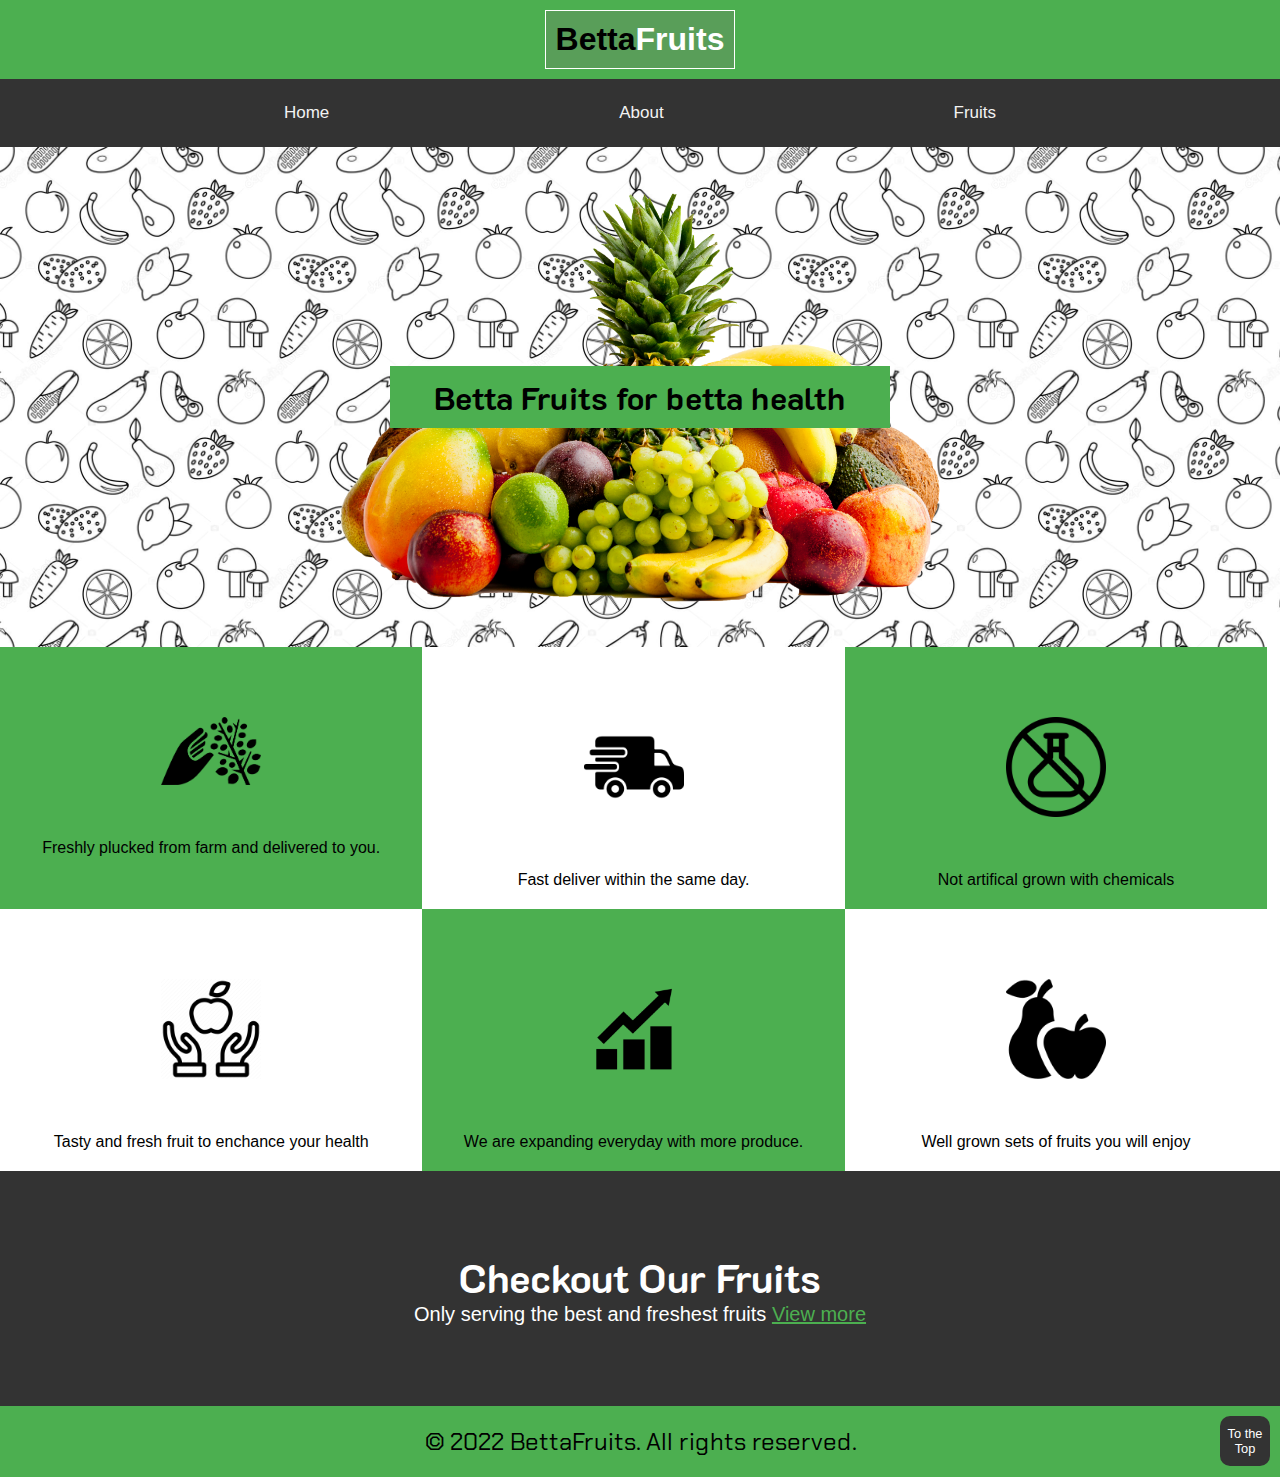
<file: index.html>
<!DOCTYPE html>
<html lang="en">

<head>
    <meta charset="UTF-8">
    <meta http-equiv="X-UA-Compatible" content="IE=edge">
    <meta name="viewport" content="width=device-width, initial-scale=1.0">
    <title>BettaFruits | Home</title>
    <link rel="stylesheet" type="text/css" media="screen" href="assets/css/main.css" />
    <link href="https://fonts.googleapis.com/css?family=Chakra+Petch|Inconsolata|K2D|Mali" rel="stylesheet">
</head>

<body>
    <header class="main bg-green" id="header">
        <a href="index.html">  
            <span class="logo"><span class="logo-highlight">Betta</span>Fruits</span> 
        </a>
    </header>

    <nav class="navbar">
        <a href="index.html">Home</a>
        <a href="about.html">About</a>
        <a href="fruits.html">Fruits</a>
    </nav>

    <div class="banner">
        <img src="/assets/images/fruit-banner.png" alt="fruits">
        <div class="content">  
            <h1>Betta Fruits for betta health </h1>
        </div> 
    </div>

    <div class="section" id="services">
        <div class="content-box">
            <img src="/assets/images/freash.png" alt="fruits">
            <p>Freshly plucked from farm and delivered to you.</p>
        </div>
        <div class="content-box">
            <img src="/assets/images/delivery.png" alt="fruits">
            <p>Fast deliver within the same day.</p>
        </div>
        <div class="content-box">
            <img src="/assets/images/non-artifical.png" alt="fruits">
            <p>Not artifical grown with chemicals</p>
        </div>
        <div class="content-box">
            <img src="/assets/images/health.png" alt="fruits">
            <p>Tasty and fresh fruit to enchance your health</p>
        </div>
        <div class="content-box">
            <img src="/assets/images/growth.png" alt="fruits">
            <p>We are expanding everyday with more produce.</p>
        </div>
        <div class="content-box">
            <img src="/assets/images/fruit-pairs.png" alt="fruits">
            <p>Well grown sets of fruits you will enjoy</p>
        </div>
    </div>
    <div class="section bg-black" id="info">
        <h1>Checkout Our Fruits</h1>
        <p>Only serving the best and freshest fruits <a href="fruits.html">View more</a></p>
    </div>

    <footer class="bg-green">
        <h3>© 2022 BettaFruits. All rights reserved.</h3>
        <a href="#header">
            <span class="nav-top">To the Top</span>
        </a>
    </footer>
</body>

</html>
</file>
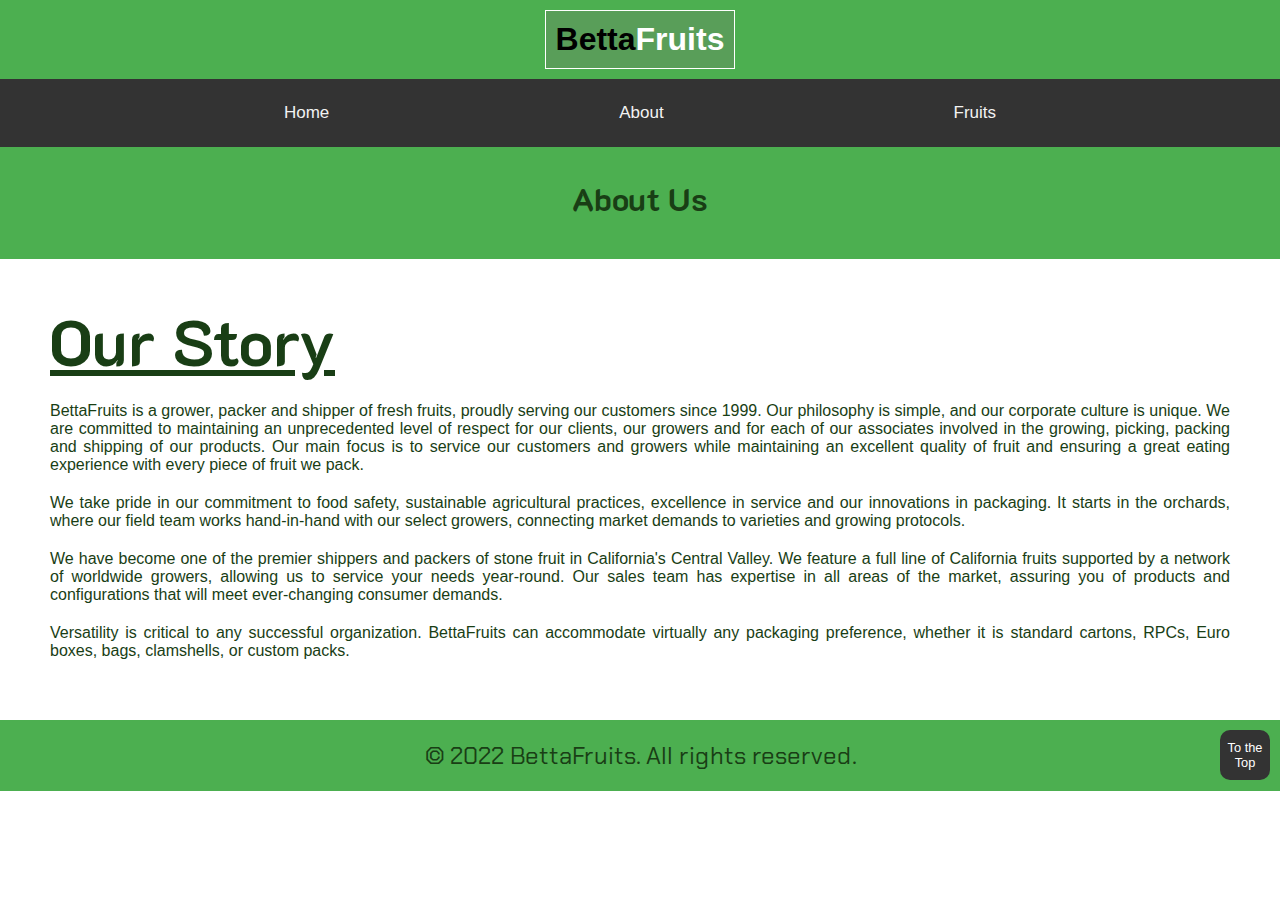
<file: about.html>
<!DOCTYPE html>
<html>
<head>
  <meta charset="utf-8" />
  <meta http-equiv="X-UA-Compatible" content="IE=edge">
  <title>About</title>
  <meta name="viewport" content="width=device-width, initial-scale=1">
  <link rel="stylesheet" type="text/css" media="screen" href="assets/css/main.css" />
  <link rel="stylesheet" type="text/css" media="screen" href="assets/css/style.css" />
  
  <link href="https://fonts.googleapis.com/css?family=Chakra+Petch|Inconsolata|K2D|Mali" rel="stylesheet">

</head>
<body>
    <header class="main bg-green" id="header">
        <a href="index.html">  
            <span class="logo"><span class="logo-highlight">Betta</span>Fruits</span> 
        </a>
    </header>

    <nav class="navbar">
        <a href="index.html">Home</a>
        <a href="about.html">About</a>
        <a href="fruits.html">Fruits</a>
    </nav>
    <div class="page-title">
        <h1>About Us</h1>
    </div>

    <div class="about-body">
        <h1>Our Story</h1>
        <p>
            BettaFruits is a grower, packer and shipper of fresh fruits, proudly serving our customers 
            since 1999.  Our philosophy is simple, and our corporate culture is unique.  
            We are committed to maintaining an unprecedented level of respect for our clients, 
            our growers and for each of our associates involved in the growing, picking, 
            packing and shipping of our products. Our main focus is to service our customers 
            and growers while maintaining an excellent quality of fruit and ensuring a great 
            eating experience with every piece of fruit we pack.
        </p>
        <p>
            We take pride in our commitment to food safety, sustainable agricultural practices, 
            excellence in service and our innovations in packaging.  It starts in the orchards, 
            where our field team works hand-in-hand with our select growers, connecting market 
            demands to varieties and growing protocols.  
        </p>
        <p>
            We have become one of the premier shippers and packers of stone fruit in California's 
            Central Valley.  We feature a full line of California fruits supported by a network of 
            worldwide growers, allowing us to service your needs year-round.  Our sales team has 
            expertise in all areas of the market, assuring you of products and configurations that 
            will meet ever-changing consumer demands.
        </p>
        <p>
            Versatility is critical to any successful organization. BettaFruits can accommodate virtually 
            any packaging preference, whether it is standard cartons, RPCs, Euro boxes, bags, 
            clamshells, or custom packs.
        </p>
    </div>
    <footer class="bg-green">
        <h3>© 2022 BettaFruits. All rights reserved.</h3>
        <a href="#header">
            <span class="nav-top">To the Top</span>
        </a>
    </footer>
 
  
</body>
</html>
</file>
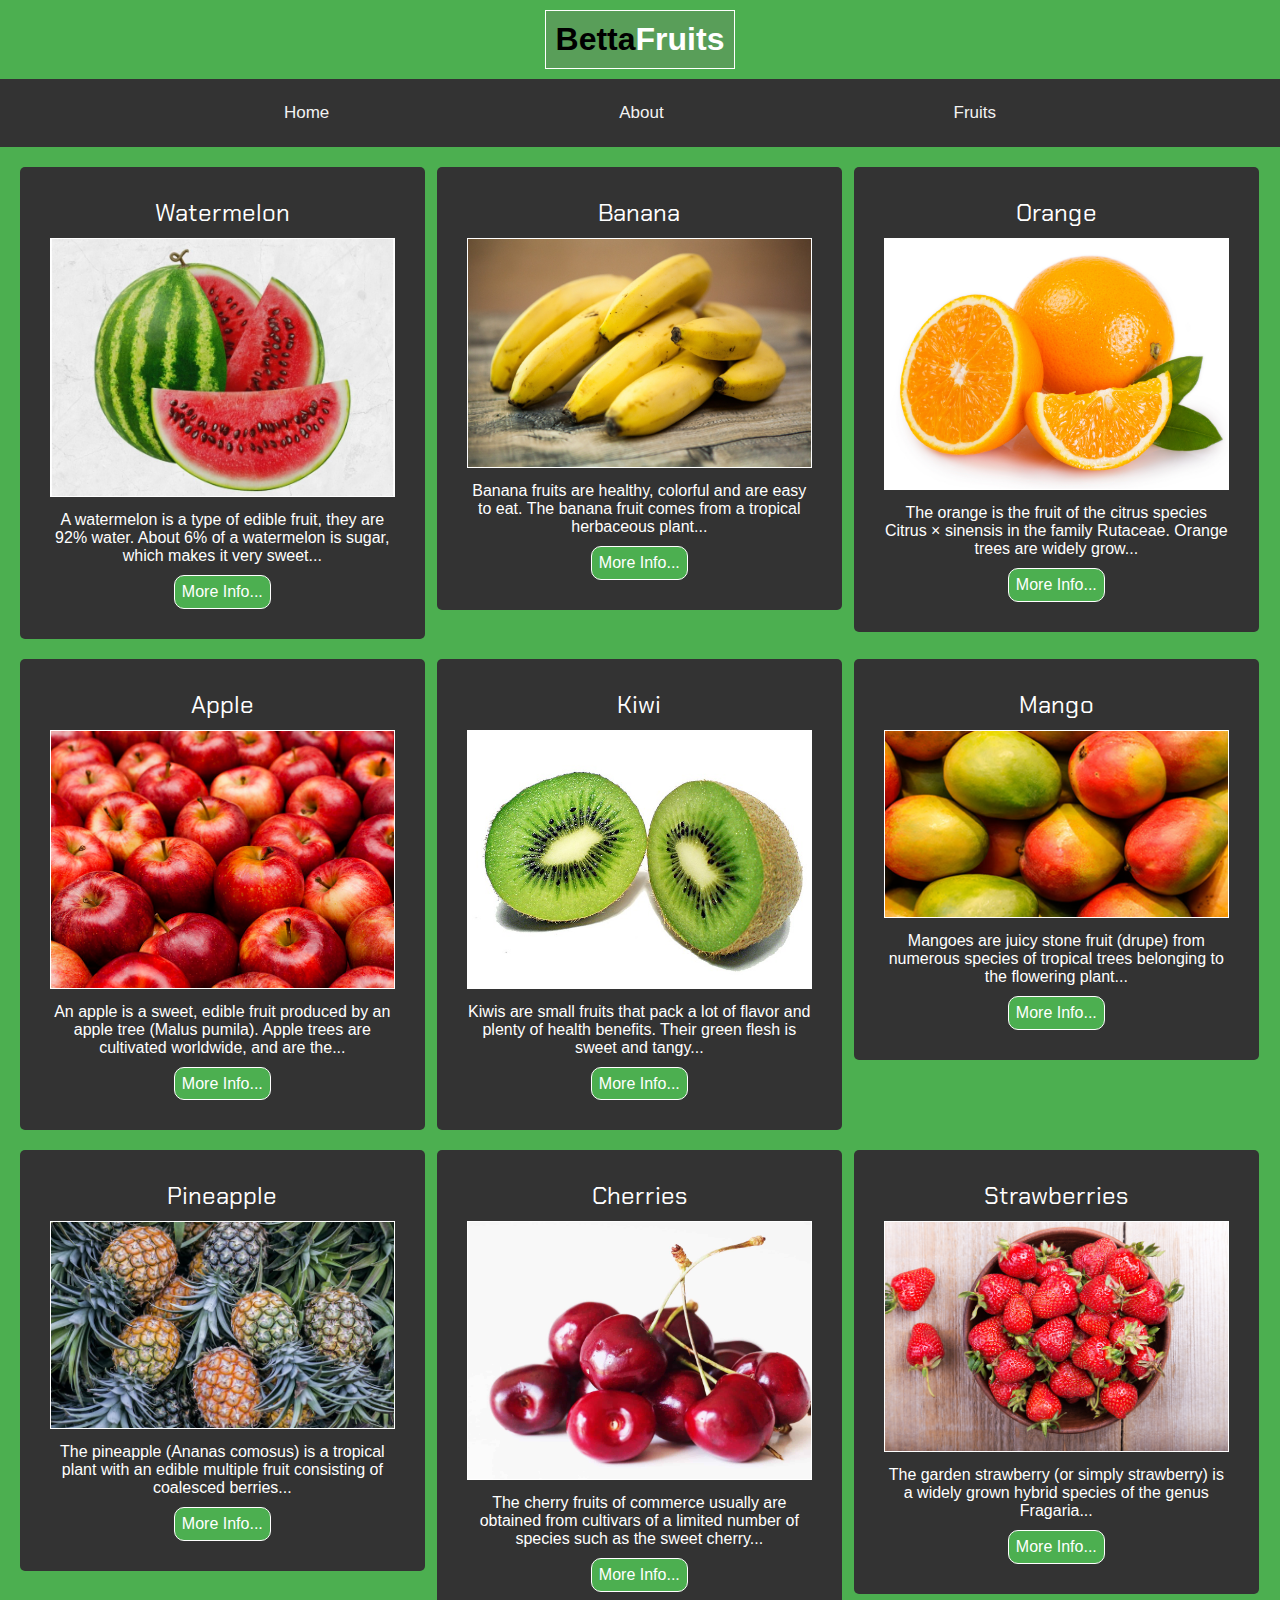
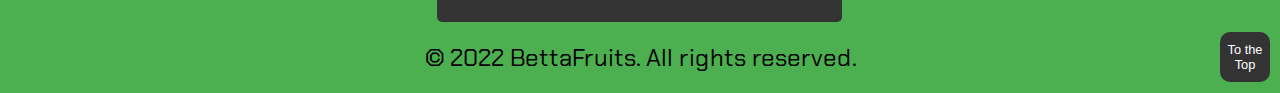
<file: fruits.html>
<!DOCTYPE html>
<html lang="en">

<head>
    <meta charset="UTF-8">
    <meta http-equiv="X-UA-Compatible" content="IE=edge">
    <meta name="viewport" content="width=device-width, initial-scale=1.0">
    <title>BettaFruits | Fruits</title>
    <link rel="stylesheet" type="text/css" media="screen" href="assets/css/main.css" />
    <link href="https://fonts.googleapis.com/css?family=Chakra+Petch|Inconsolata|K2D|Mali" rel="stylesheet">
</head>

<body>
    <header class="main bg-green" id="top">
        <a href="index.html">  
            <span class="logo"><span class="logo-highlight">Betta</span>Fruits</span> 
        </a>
    </header>

    <nav class="navbar">
        <a href="index.html">Home</a>
        <a href="about.html">About</a>
        <a href="fruits.html">Fruits</a>
    </nav>

    <div class="bg-green">
        <section class="col">
            <div class="box">
                <h3>Watermelon</h3>
                <img alt="A watermelon" src="assets/images/watermelon.jpg">
                <p>
                    A watermelon is a type of edible fruit, they are 92% water.
                    About 6% of a watermelon is sugar, which makes it very sweet...
                </p>
                <a target="_blank" title="Watermelon wiki" href="https://en.wikipedia.org/wiki/Watermelon">
                    <span>More Info...</span>
                </a>

            </div>
            <div class="box">
                <h3>Banana</h3>
                <img alt="A Banana" src="assets/images/banana.jpg">
                <p>
                    Banana fruits are healthy, colorful and are easy to eat.
                    The banana fruit comes from a tropical herbaceous plant...
                </p>
                <a target="_blank" title="Banana wiki" href="https://en.wikipedia.org/wiki/Banana">
                    <span>More Info...</span>
                </a>
            </div>
            <div class="box">
                <h3>Orange</h3>
                <img alt="An orange" src="assets/images/orange.jpg">
                <p>
                    The orange is the fruit of the citrus species Citrus × sinensis
                    in the family Rutaceae. Orange trees are widely grow...
                </p>
                <a target="_blank" title="Orange wiki" href="https://en.wikipedia.org/wiki/Orange_(fruit)">
                    <span>More Info...</span>
                </a>
            </div>
        </section>
        <!-- section 2 -->
        <section class="col">
            <div class="box">
                <h3>Apple</h3>
                <img alt="An apple" src="assets/images/apple.jpg">
                <p>
                    An apple is a sweet, edible fruit produced by an apple tree (Malus pumila).
                    Apple trees are cultivated worldwide, and are the...
                </p>
                <a target="_blank" title="Apple wiki" href="https://en.wikipedia.org/wiki/Apple">
                    <span>More Info...</span>
                </a>
            </div>
            <div class="box">
                <h3>Kiwi</h3>
                <img alt="A kiwi" src="assets/images/kiwi.jpg">
                <p>
                    Kiwis are small fruits that pack a lot of flavor and plenty of health benefits.
                    Their green flesh is sweet and tangy...
                </p>
                <a target="_blank" title="Kiwi wiki" href="https://en.wikipedia.org/wiki/Kiwifruit">
                    <span>More Info...</span>
                </a>
            </div>
            <div class="box">
                <h3>Mango</h3>
                <img alt="A Mango" src="assets/images/mango.jpg">
                <p>
                    Mangoes are juicy stone fruit (drupe) from numerous species of tropical trees
                    belonging to the flowering plant...
                </p>
                <a target="_blank" title="Mango wiki" href="https://en.wikipedia.org/wiki/Mango">
                    <span>More Info...</span>
                </a>
            </div>
        </section>
        <!-- section 3 -->
        <section class="col">
            <div class="box">
                <h3>Pineapple</h3>
                <img alt="A pineapple" src="assets/images/pineapple.jpg">
                <p>
                    The pineapple (Ananas comosus) is a tropical plant with an edible multiple fruit
                    consisting of coalesced berries...
                </p>
                <a target="_blank" title="Pineapple wiki" href="https://en.wikipedia.org/wiki/Pineapple">
                    <span>More Info...</span>
                </a>
            </div>
            <div class="box">
                <h3>Cherries</h3>
                <img alt="The cherries" src="assets/images/cherries.jpg">
                <p>
                    The cherry fruits of commerce usually are obtained from cultivars of a limited
                    number of species such as the sweet cherry...
                </p>
                <a target="_blank" title="Cherries wiki" href="https://en.wikipedia.org/wiki/Cherries">
                    <span>More Info...</span>
                </a>
            </div>
            <div class="box">
                <h3>Strawberries</h3>
                <img alt="The strawberries" src="assets/images/strawberries.jpg">
                <p>
                    The garden strawberry (or simply strawberry) is a widely grown
                    hybrid species of the genus Fragaria...
                </p>
                <a target="_blank" title="Strawberries wiki" href="https://en.wikipedia.org/wiki/Strawberries">
                    <span>More Info...</span>
                </a>
            </div>
        </section>
    </div>
    <footer class="bg-green">
        <h3>© 2022 BettaFruits. All rights reserved.</h3>
        <a href="#header">
            <span class="nav-top">To the Top</span>
        </a>
    </footer>
</body>

</html>
</file>
<file: assets/css/main.css>
/* 
  CSS Properties: https://www.tutorialrepublic.com/css-reference/css3-properties.php
  CSS Selectors: https://www.w3schools.com/cssref/css_selectors.asp
  Text and Font
  Images In CSS
  Box : Margin, Border, Padding
  px vs em vs rem : https://elementor.com/help/whats-the-difference-between-px-em-rem-vw-and-vh
  Layout:  header, menus, content and footer - https://www.geeksforgeeks.org/css-website-layout
  Flexbox
  Responsiveness:https://www.freecodecamp.org/news/css-media-queries-breakpoints-media-types-standard-resolutions-and-more/, https://www.w3.org/TR/CSS2/media.html

  Understanding CSS pre-processor 
  Sass/Scss
*/

html{
  font-size: 16px;
}

* {
  box-sizing: border-box;
  margin: 0;
  padding: 0;
}

body {
  font-family: Arial, Helvetica, sans-serif;

}

.bg-green {
  background-color: #4caf50;
}

/* HEADER */
header {
  padding: 10px;
  text-align: center;
}

header span {
  font-size: 20px;
  display: inline-block;
}

.logo {
  color: white;
  font-size: 2em;
  font-weight: bold;
  border: 1px solid white;
  padding: 10px;
  background-color: rgb(89, 158, 89);
}

.logo .logo-highlight{
  color: black;
  font-size: 1em;
}

.navbar {
  display: flex;
  justify-content: space-evenly;
}

nav {
  background-color: #333;
  padding: 10px;
}

nav a {
  float: right;
  color: #f2f2f2;
  text-align: center;
  padding: 14px 16px;
  text-decoration: none;
  font-size: 17px;
}

nav a:hover {
  background-color: #4caf50;
  color: white;
  transition: .4s ease-in;
}

.banner{
  height: 500px;
  background-image: url("/assets/images/fruits-pattern.jpg");
  background-color: #fff;
  background-repeat: repeat;
  background-size: contain;
  position: relative;
}

.banner img{
  width: 600px;
  position: absolute;
  top: 50%;
  left: 50%;
  transform: translate(-50%,-50%);
}

.banner .content{
  width: 500px;
  position: absolute;
  top: 50%;
  left: 50%;
  background-color: #4caf50;
  transform: translate(-50%,-50%);
}

.content{
  padding: 10px 20px;
  text-align: center;

}

#services{
  display: flex;
  flex-wrap: wrap;
}

.content-box img{
  width: 100px;
  margin: 50px 0;
}

.content-box{
  width: 33%;
  text-align: center;
  padding: 20px 0;
}

.content-box:nth-child(2n-1){
  background-color: #4caf50;
}

#info{
  padding: 80px;
  text-align: center;
  background: #333;
  color: white;
  font-size: 10px;
}

#info h1{
  font-size: 4em;
}

#info p{
  font-size: 2em;
}

#info a {
  color: #4caf50;
}

#info a:hover {
  color: red;
}

footer{
  padding: 20px 0;
}

h1 {
  font-family: "K2D", sans-serif;
}
h3 {
  font-family: "Chakra Petch", sans-serif;
  font-weight: initial;
  font-size: 1.5em;
}

.column {
  margin-bottom: 10px;
  float: left;
  width: 32.33%;
  background-color: #f1f1f1;
  text-align: center;
  height: 400px;
}

.box {
  width: 32.63%;
  background-color: #333;
  padding: 30px;
  border-radius: 5px;
  float: left;
  margin-right: 1%;
  color: white;
}

.box:last-child {
  margin-right: 0;
}

.box img {
  border: 1px solid white;
  margin: 10px 0;
  height: 200%;
  width: 100%;
}

.box span {
  border: 1px solid white;
  margin-top: 10px;
  padding: 2%;
  border-radius: 10px;
  display: inline-block;
  background-color: #4caf50;
}

.box a {
  text-align: center;
  color: white;
}

.box span:hover {
  background-color: rgb(24, 53, 25);
}

.col {
  padding: 20px 20px 0 20px;
  text-align: center;
}
.col:after {
  content: "";
  display: table;
  clear: both;
}

/* Footer */
footer {
  text-align: center;
  padding-top: 20px;
  position: relative;
}

footer span {
  position: absolute;
  top: 10px;
  right: 10px;
  border-radius: 10px;
  background-color: #333;
  height: 50px;
  width: 50px;
  font-size: 0.8rem;
  padding-top: 10px;
  color: white;
}

/* Responsive columns */
@media screen and (max-width: 768px) {
  .box {
    width: 100%;
    display: block;
    margin-bottom: 20px;
  }
  .navbar {
    flex-direction: column;
  }

  .content-box{
    width: 100%;
  }

  .banner img{
    width: 400px;
    position: absolute;
    top: 50%;
    left: 50%;
    transform: translate(-50%,-50%);
  }

  .banner .content{
    width: 300px;
    font-size: .5em;
  }
  #info{
    font-size: .5em;
  }
  footer{
    font-size: .5em;
  } 
}
</file>
<file: assets/css/style.css>
body {
  font: Helvetica, sans-serif;
  color: #193e15;
}

.page-title {
  text-align: center;
  background-color: #4caf50;
  padding: 30px 0 40px 0;
}

.about-body {
  padding: 40px 50px;
  text-align: justify;
}
.about-body h1 {
  font-size: 4em;
  margin-bottom: 10px;
  text-decoration: underline;
  margin-bottom: 20px;
}
.about-body p {
  margin-bottom: 20px;
}

/*# sourceMappingURL=style.css.map */
</file>
